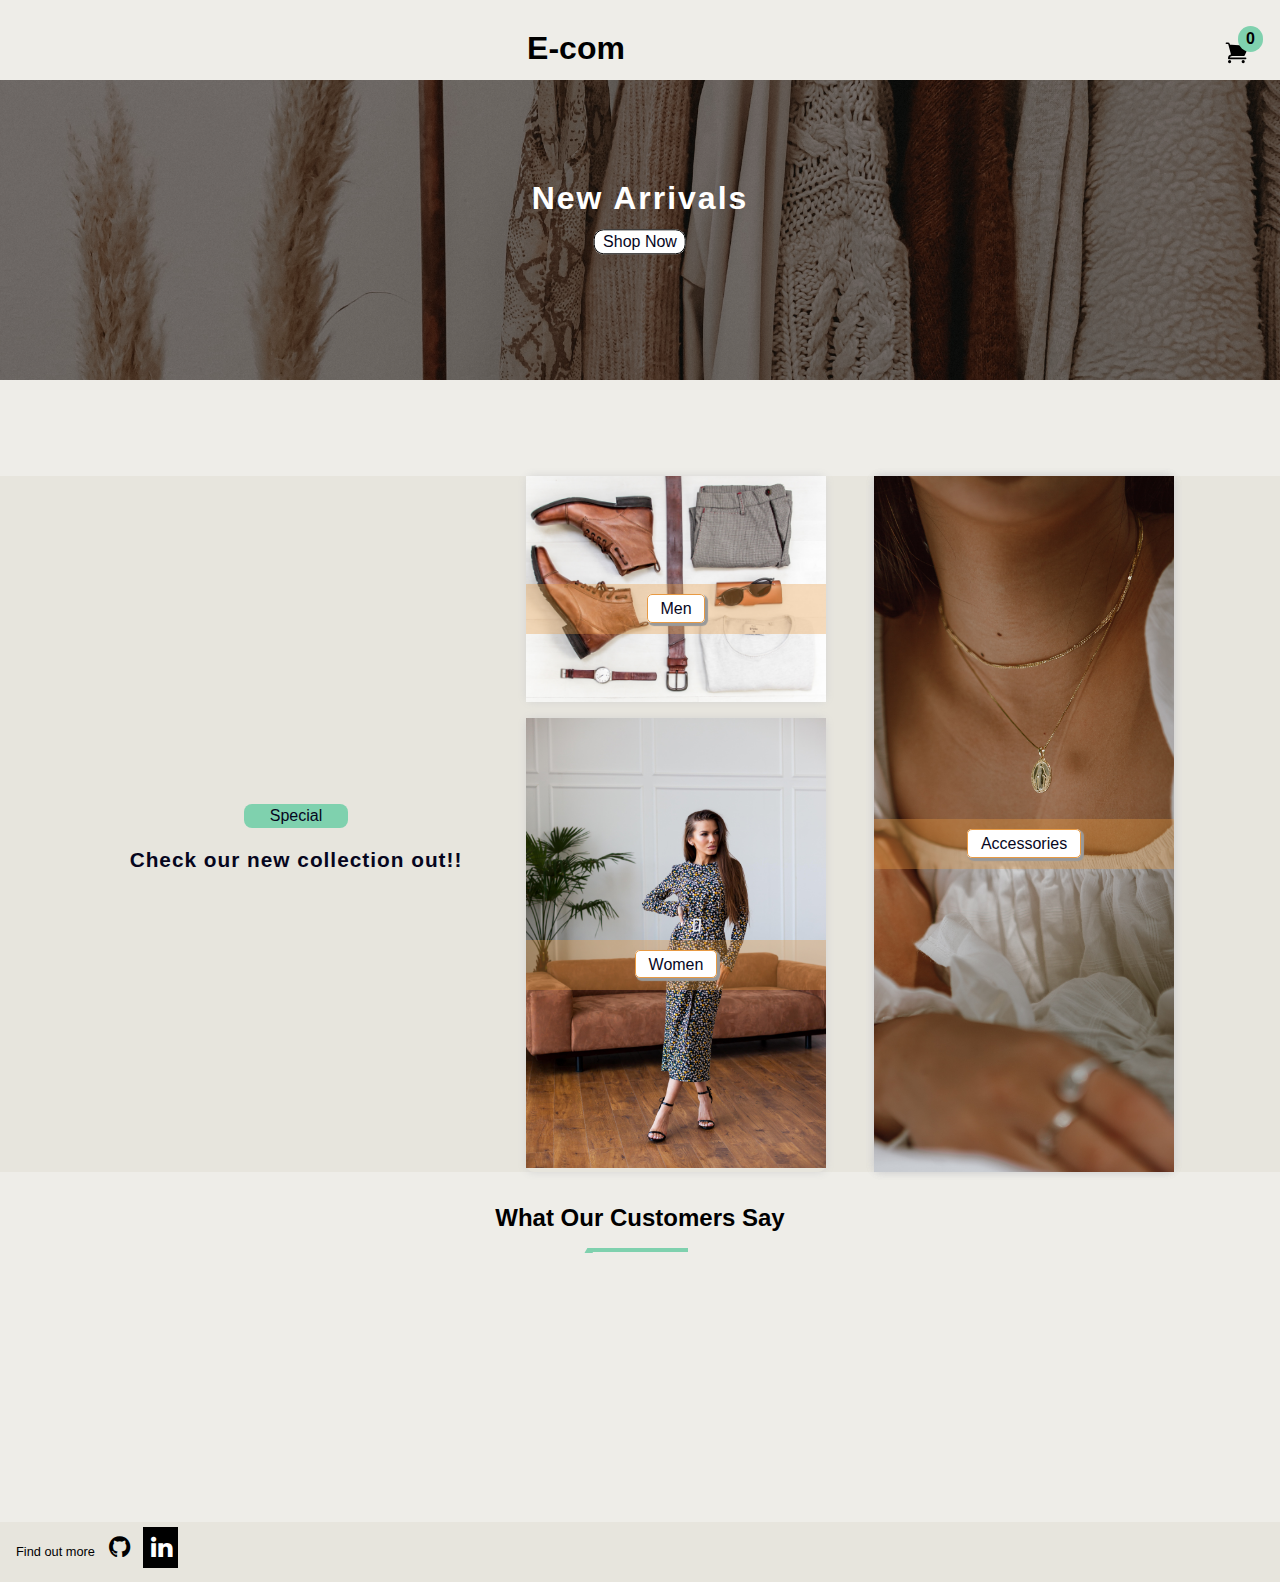
<file: index.html>
<!DOCTYPE html>
<html lang="en">
<head>
    <meta charset="UTF-8">
    <meta name="viewport" content="width=device-width, initial-scale=1.0">
    <!-- aqui adicionei o icon que aparece na tab da pagina -->
    <link rel="shortcut icon" href="./images/favicon.png" type="image/x-icon">
    <!-- o link abaixo adiciona icons, por isso uso o fa no class, para ter acesso a esses links -->
    <link rel="stylesheet" href="https://cdnjs.cloudflare.com/ajax/libs/font-awesome/4.7.0/css/font-awesome.min.css">
    <link rel="stylesheet" href="./style.css">
    <link rel="stylesheet" href="./_src/products/products.css">
    <link rel="stylesheet" href="./_src/testimonials/testimonials.css">
    <link rel="stylesheet" href="./_src/cart/cart.css">
    <title>e-commerce</title>
</head>
<body>
    <header id="header" class="header"> 
        
    </header>

    <main>
        <!-- hero image-->
        <div class="hero-image">
            <div class="hero-text">
                <h2>New Arrivals</h2>
                <a href="#show-case-wrapper" class="shop-btn">Shop Now</a>
            </div>
        </div>
        <!-- produtos em destaque na forma de card-->
        <section id="products-container"  class="products-container"></section>
        
        <!-- special section -->
        <section id="show-case-wrapper" class="show-case-wrapper">
            <div id="announcement" class="announcement">
                <p class="announcement-title">Special</p>
                <p class="announcement-subtitle">
                    Check our new collection out!!
                </p>
            </div>

            <div class="featured-wrapper">
                <div class="featured-left-container">
                    <div class="featured-category">
                        <figure class="category" >
                            <img class="featured-img" src="./images/men.jpg" alt="man image">
                        </figure>
                        <div class="category-btn-wrapper">
                            <a href="/men" class="category-btn">Men</a>
                        </div>
                    </div>
                    <div class="category">
                        <figure class="women-category" >
                            <img class="featured-img" src="./images/women.jpg" alt="woman image">
                        </figure>
                        <div class="category-btn-wrapper">
                            <a href="/women/" class="category-btn">Women</a>
                        </div>
                    </div>
                </div>
                <div class="featured-right-container">
                    <div class="category">
                        <figure class="jewelery-category" >
                            <img class="featured-img" src="./images/jewelery.jpg" alt="jewelery image">
                        </figure>
                        <div class="category-btn-wrapper">
                            <a href="/accessories" class="category-btn">Accessories</a>
                        </div>
                    </div>
                </div>
            </div>
        </section> 

        <!--testimonials section -->
        <h3>What Our Customers Say</h3>
        <div class="underline"></div>
        <section id="bullets-container" class="bullets-container">    
        </section>
        <section id="testimonials-container" class="testimonials-container">
        </section>


        <!-- footer -->
        <footer id="footer" class="footer">Find out more
            <a class="social-icon"  href="https://github.com/nathalia-lt/e-commerce" target="_blank"><i class="fa fa-github"></i></a>
            <a class="social-icon" href="https://www.linkedin.com/in/nathaliatroina/" target="_blank"><i class="fa fa-linkedin"></i></a>
        </footer>
    </main>
    <script type="module" src="./app.js"></script>
</body>
</html>
</file>
<file: style.css>
*{
    box-sizing: border-box;
    margin: 0;
    padding: 0;
    font-family: "Source Sans Pro",sans-serif;;
}

body{
    background-color: #eeede8;
    width: 100%;
    min-height: 100vh;
    /* height: 100%; */
    font-family: 18px;
}

.title{
    padding-top: 1rem;
    margin: auto;
}
h2{
    font-size: 2rem;
    padding-top: 2rem;
    padding-bottom: 1rem;
    text-align: center;
    letter-spacing: 2px;
    /* font-weight: lighter; */
}

h3{
    font-size: 1.5rem;
    padding-top: 2rem;
    padding-bottom: 1rem;
    text-align: center;
    font-weight: bold;
}


.header {
    width: 90%;
    min-height: 80px;
    background-color: #eeede8;
    display: flex;
    justify-content: space-between;
}

.cart-container{
    display: flex;
    align-items: flex-end;
}

.hero-image{
    width: 100vw;
    height: 300px;
    /* to make the text easy to read */
    background-image: linear-gradient(rgba(0, 0, 0, 0.5), rgba(0, 0, 0, 0.5)), url('./images/heroImage.jpg');
    /* Position and center the image to scale nicely on all screens */
    background-position: center;
    background-repeat: no-repeat;
    background-size: cover;
    position: relative;
}

/* Place text in the middle of the image */
.hero-text {
    text-align: center;
    position: absolute;
    top: 40%;
    left: 50%;
    transform: translate(-50%, -50%);
    color: white;
}

.shop-btn{
    padding: 0.2rem 0.5rem;
    border-radius: 10px;
    background-color: #ffff;
    color: rgb(6, 6, 29);
    border: 1px solid black;
    cursor: pointer;
    line-height: 1.15;
    text-decoration: none;
    /* box-shadow: 2px 2px 1px 1px #999; */
}


/* cart button */

.cart-icon{
    width: 1.6rem;
    color: black;
}

.cart-btn{
    position: absolute;
    right: 1%;
    margin-top: 1.5rem;
    margin-right: 0.9rem;
    /* margin: 0.5rem; */
    background: none;
    border: none;
    cursor: pointer;
}

.cart-item-count{
    position: absolute;
    top: -0.85rem;
    right: -0.85rem;
    width: 1.60rem;
    height: 1.60rem;
    border-radius: 50%;
    font-size: 1rem;
    font-weight: bold;
    background: #7FD1AE;
    display: grid;
    place-items: center;
}

.footer{
    min-height: 60px;
    background-color: #e7e5dd;
    padding-left: 1rem;
    font-weight: lighter;
    font-size: 0.8rem;
    margin-top: 2rem;
}

.fa {
    padding: 8px;
    font-size: 25px;
    width: 35px;
    text-align: center;
    text-decoration: none;
    margin: 5px 2px;
}
.fa:hover {
    cursor: pointer;
}

.fa-linkedin {
    background: black;
    color: white;
}

.fa .fa-linkedin{
    padding: 5px;
}

.fa-github{
    color: black;
}

@media only screen and (min-width: 934){
    .footer{
        margin-top: 2rem;
    }
}
</file>
<file: _src/products/products.css>
*{
    box-sizing: border-box;
    margin: 0;
    padding: 0;
}

body{
    background-color: #eeede8;
    width: 100%;
    min-height: 100vh;
    /* height: 100%; */
    font-family: "Source Sans Pro",sans-serif;;
}

.categories-container{
    display: flex;
}

img{
    width: 80px;
    height: 100px;
    object-fit: fill;
    transition: 0.5s;
}


.categories-container{
    display: flex;
    flex-wrap: wrap;
    margin: 0 auto;
    max-width: 700px;
    justify-content: center;
    align-items: center;
}

.category-card{
    width: 90%;
    max-width: 300px;
    text-align: center;
    margin: 1rem;
    padding: 0.3rem;
}

.products-container{
    width: 90%;
    margin: 3rem auto;
    display: flex;
    justify-content: center;
    flex-wrap: wrap;
}

.product-card{
    /* mobile firt mobile tem que ocupar 100%, nesse caso */
    width: 90%;
    /* max-width: 250px;  coloco esse no media query*/
    max-width: 160px;
    height: auto;
    display: flex;
    flex-direction: column;
    margin: 1rem auto;
    padding: 0.5rem;
    border: 1px solid black;
    border-radius: 8px;
    /* margin: 1rem; */
    padding: 1rem;
    align-items: center;
    gap: 1rem;
    overflow: hidden;
}

.description{
    font-size: 1rem;
    font-weight: lighter;
    line-height: 1.5;
    flex-grow: 1;
}

.add-btn{
    margin-top: 0.4rem;
    padding: 0.5rem 1rem;
    word-spacing: 0.1rem;
    cursor: pointer;
    border-radius: 4px;
    background: #E89A43;
    border: 2px solid #E89A43;
    box-shadow: 2px 2px 1px 1px #999;
    color: rgb(35, 35, 76);;
}
.add-btn:active{
    background-color: #de8d32;
    box-shadow: 0 5px #666;
    transform: translateY(4px);
}

.add-btn:hover{
    background: #f39222;
    color: #ffff;;
    outline: none;
}


/* mudar no media, display flex, no announcemtn max-widdth, flex 1, fetuare-wrapper flex 2 */
.show-case-wrapper{
    width: 100vw;
    /* margin-top: 2rem; */
    background-color: #e7e5dd;
    display:flex;
    flex-direction: column;
    justify-content: center;
    align-items: center;
    gap: 2.5rem;
}

.announcement{
    width: 100%;
    display: flex;
    flex-direction: column;
    justify-content: center;
    align-items: center;
    padding: 1rem;
    padding-top: 3rem;
}

.announcement-title{
    width: 30%;
    border: none;
    border-radius: 8px;
    color: rgb(6, 6, 29);
    background-color: #7FD1AE;
    padding: 0.2rem 1rem;
    text-align: center;
}

.announcement-subtitle{
    color: rgb(6, 6, 29);
    font-weight: 700;
    letter-spacing: 1px;
    padding-top: 1rem;
}

.featured-wrapper{
    display: flex;
    column-gap: 1rem;
    justify-content: center;    
}

.featured-left-container {
    display: flex;
    flex-direction: column;
    gap: 1rem;
}


.featured-category {
    position: relative;
    height: 100%;
}

.featured-img {
    width: 100%;
    height: 100%;
    object-fit: cover;
}


.featured-item-container{
    border: 5px solid blue;
    display: grid;
    min-width: 100%;
    height: auto;  
    justify-content: right;
}

.category{
    position: relative;
    width: 45vw;
    max-width: 300px;
    height: 100%;
    border-radius: 0.5rem;
    box-shadow: 0 0 .5rem #d3d3d3;
}

.jewelery-category{
    height: 100%;
    border-radius: 0.5rem;
    box-shadow: 0 0 .5rem #d3d3d3;
}


.category-btn-wrapper {
    width: 100%;
    position: absolute;
    top: calc(50% - 10px / 2);
    text-align: center;
    background-color: #e89a4359;
    padding: 1rem 0;
}

.category-btn{
    padding: 0.3rem 0.8rem;
    border-radius: 5px;
    background-color: #ffff;
    color: rgb(6, 6, 29);
    border: 1px solid #E89A43;
    cursor: pointer;
    line-height: 1.15;
    text-decoration: none;
    box-shadow: 2px 2px 1px 1px #999;
}

.category-btn:hover{
    background: #E89A43;
    color: #ffff;
    outline: none;
}

/* divide pelo o numero de carts que eu quero que apareca na tela */


@media only screen and (min-width: 600px){
    .product-card{
        width: 90%;
        max-width: 250px;  
        height: auto;
    }

    .announcement-subtitle{
        text-align: center;
        line-height: 1.5;
        font-size: 1.3rem;
    }
}

@media only screen and (min-width: 934px){
    .show-case-wrapper{
        flex-direction: row;
    }
    .announcement{
        max-width: 250px;
    }
    .featured-wrapper{
        gap: 3rem;
    }
}

@media only screen and (min-width: 1025px){
    .announcement{
        min-width: 380px;
    }
}
</file>
<file: _src/testimonials/testimonials.css>
*{
    box-sizing: border-box;
    margin: 0;
    padding: 0;
}

body{
    background-color: #eeede8;
    width: 100%;
    min-height: 100vh;
    /* height: 100%; */
    font-family: "Source Sans Pro",sans-serif;;
}

.testimonials-container{
    width: 100%;
    max-width: 700px;
    margin: 0 auto;
    min-height: 190px;
    display: flex;
    justify-content: center;
    align-content: center;
    flex-wrap: wrap;
    position: relative;
    overflow: hidden;
    text-align: center;
}

.testimonials-container p {
    margin-left: 0.9rem;
    margin-bottom: 1.5rem;
}

/* .testimonials-container p::before {
    content:"“";
    height: 6rem;
    font-size: 8rem;
    color: red;
    position: absolute;
    left: 10rem;
    top: -1.5rem;
    z-index: 1;
} */

/* .testimonials-container p::after {
    content:"”";
    height: 2rem;
    font-size: 4rem;
    color: black;
    position: absolute;
    right: 0;
    bottom: 2.5rem;
} */

.testimonials-container svg {
    width: 30px;
}

.testimonial-card{
    background-color: #e7e5dd;
    font-weight: lighter;
    border-radius: 10px;
    padding: 1rem;
    /* abosulte, ignore others elements */
    /* makes them all stack on top of each other */
    position: absolute;
    top: 0; 
    left: 0;
    z-index: 100;
    transition: all 1s;
    align-items: center;
}

.underline{
    width: 6rem;
    height: 0.30rem;
    background:  #7FD1AE;;
    margin-left: auto;
    margin-right: auto;
    position: relative;
}

/* underline with angled edges */
.underline::before{
    width: 0.5rem;
    height: 0.30rem;
    background:  #7FD1AE;;
    transform: skewX(-30deg);
    position: absolute;
    display: block;
    content: "";
    top:0;
    left:-0.4rem;
}



.bullets-container {
    width: 100%;
    max-width: 700px;
    margin: 0 auto;
    display: flex;
    justify-content: center;
    align-content: center;
    margin-top: 2rem;
    margin-bottom: 1rem;
}

.bullet {
    width: 10px;
    height: 10px;
    border: none;
    border-radius: 50%;
    background-color: #fff;
    margin: 0 0.5rem;
    cursor: pointer;    
}

.current-bullet{
    background-color: #b3ac8f;
}

@media only screen and (min-width: 750){
    .underline{
        width: 6rem;
        height: 0.30rem;
    }
    
    /* underline with angled edges */
    .underline::before{
        width: 0.5rem;
        height: 0.33rem;
        background:  #7FD1AE;;
        transform: skewX(-30deg);

    }
}

@media only screen and (min-width: 934){

}
</file>
<file: _src/cart/cart.css>
* {
    box-sizing: border-box;
    margin: 0;
    padding: 0;
}

html, body {
    background-color: #eeede8;
    width: 100%;
    min-height: 100vh;
    font-family: "Source Sans Pro", sans-serif;
}

p {
    color: black
}

.cart-modal h3 {
    text-align: left;
    padding-left: 1rem;
    font-weight:400;
}

img {
    width: 80px;
    height: 100px;
    object-fit: fill;
    transition: 0.5s;
}

.cart-products-container {
    width: 90%;
    margin: 3rem auto;
    display: flex;
    justify-content: center;
    flex-wrap: wrap;
}


.cart-modal .cart-products-container {
    /* mobile firt mobile tem que ocupar 100%, nesse caso */
    width: 90%;
    max-width: 450px;
    height: auto;
    display: flex;
    align-items: center;
    flex-direction: column;
    margin: 1rem auto;
    padding: 0.5rem;
    margin: auto;
    padding: 1rem;
    align-items: center;
    gap: 1rem;
    border-radius: none;
}


.product-card-cart {
    width: 100%;
    max-width: 90%;
    line-height: 1.5rem;
    display: flex;
    flex-direction: column;
    margin: auto;
    border: none;
    padding-bottom: 2rem;
    border-bottom: 2px solid black;
    /* background-color: lightblue; */
}


.product-card-cart .wrapper {
    display: flex;
    flex-direction: row;
    justify-content: center;
    margin-top: 1rem;
    gap: 2rem;
}

.product-card-cart .wrapper-info-cart {
    display: flex;
    flex-direction: column;
    align-items: center;
    gap: 0.1rem;
}

.quantity-cart {
    background-color: #ffff;
    line-height: 2;
    padding: 0px 15px;
    border: none;
    /* padding: 0.5rem 0.75rem; */
}

.wrapper-btn {
    display: flex;
    padding: 2px 8px;
    background-color: #7FD1AE;
    border-radius: 2px;
}

.icon {
    display: inline-block;
    padding: 1px 0.5px;
    width: 1.3rem;
    height: 1.3rem;
    /* stroke-width: 0;
    stroke: currentColor;
    fill: currentColor; */
    background-color: #7FD1AE;
}

/* svg {
    width: 1.3rem;
    height: 1.3rem;
    color: black;
    padding: 1px 0.5px;
} */


.increase-btn{
    padding: 2px 2px;
    background-color: transparent;
    border: none;
    cursor: pointer;
}
.decrease-btn{
    padding: 2px 2px;
    background-color: transparent;
    border: none;
    cursor: pointer;
}

.description {
    font-size: 1rem;
    font-weight: lighter;
    line-height: 1.5;
}

.cart-modal {
    width: 100%;
    height: 100vh;
    position: fixed;
    padding-bottom: 3rem;
    line-height: 3rem;
    /*  transfomr used to hide the menu by default */
    /* y- sobe desce, x- direito e esquerdo */
    /* menos e pra cima,estou subindo 100 */
    transform: translateX(100%);
    /* used to animate the change in translation value and create a slide up/down effect */
    transition: transform ease-in-out 0.5s;
    top: 0;
    right: 0;
    z-index: 1000;
    background: #e9e7e0;
    color: black;
    list-style: none;
    padding-top: 4rem;
    overflow-y: auto;
}

.cart-btn {
    display: flex;
    justify-content: end;
    align-content: end;
    width: 2rem;
    height: auto;
    /* position fixex, so scrolling wont affect it */
    position: fixed;
    /* z-index to make sure it stays above avery other element */
    z-index: 10001;
    /* top and right, to add it to the top right corner */
    top: 1rem;
    right: 1rem;
    transition: all ease-in-out 0.5s;
    /* transition-delay: 0.1s; */
    color: black;
    /* font-weight: 800; */
    /* padding: 4px; */
    border: none;
    cursor: pointer;
}

/* To hide the close icon by default, add display: none; to the closeIcon class */
.closeIcon {
    display: none;
}

/* This class below will be added and removed from the menu with Javascript to show and hide the menu. */
.show-cart {
    /* By resetting translateY to 0, the menu will slide down and cover the whole screen */
    transform: translateX(0);
}



@media only screen and (min-width: 820px) {
    .cart-modal {
        width: 100%;
        max-width: 45%;
    }
}

@media only screen and (min-width: 1020px) {
    .cart-modal {
        width: 100%;
        max-width: 35%;
    }
}
</file>
